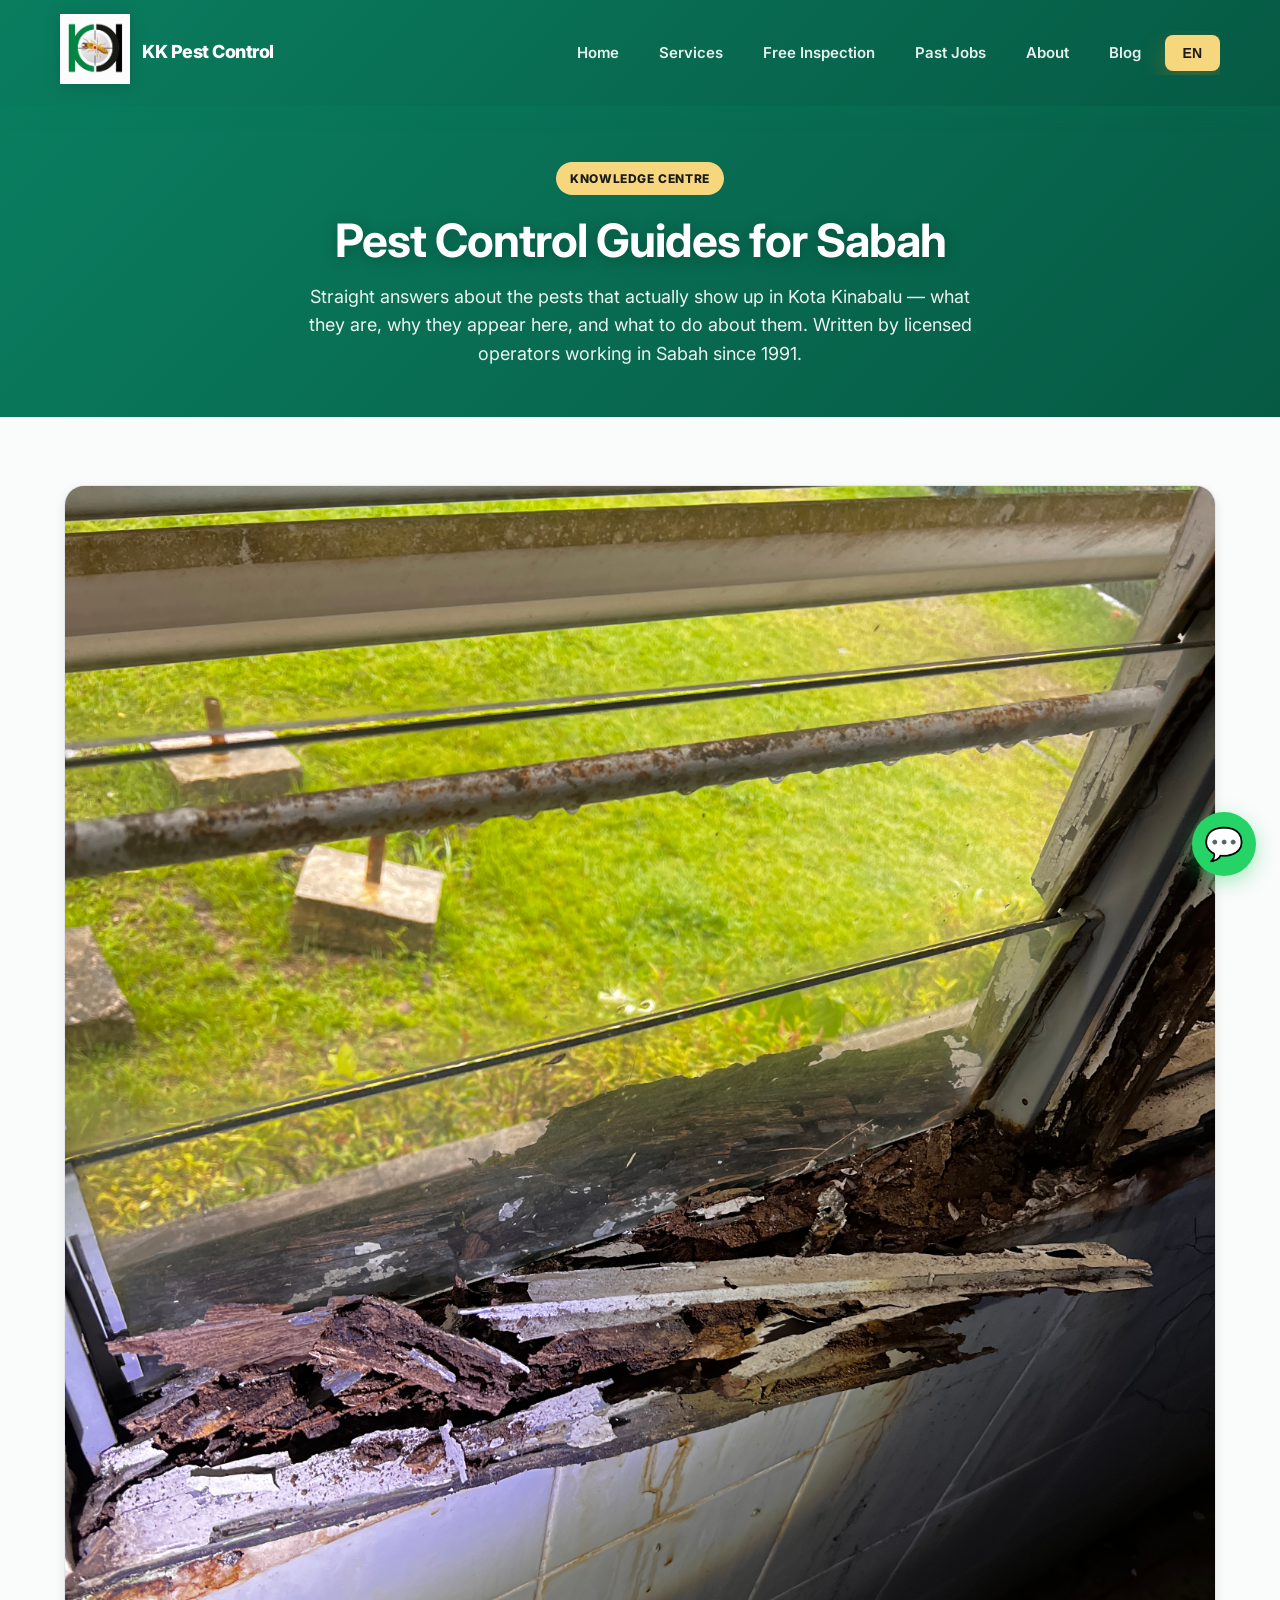
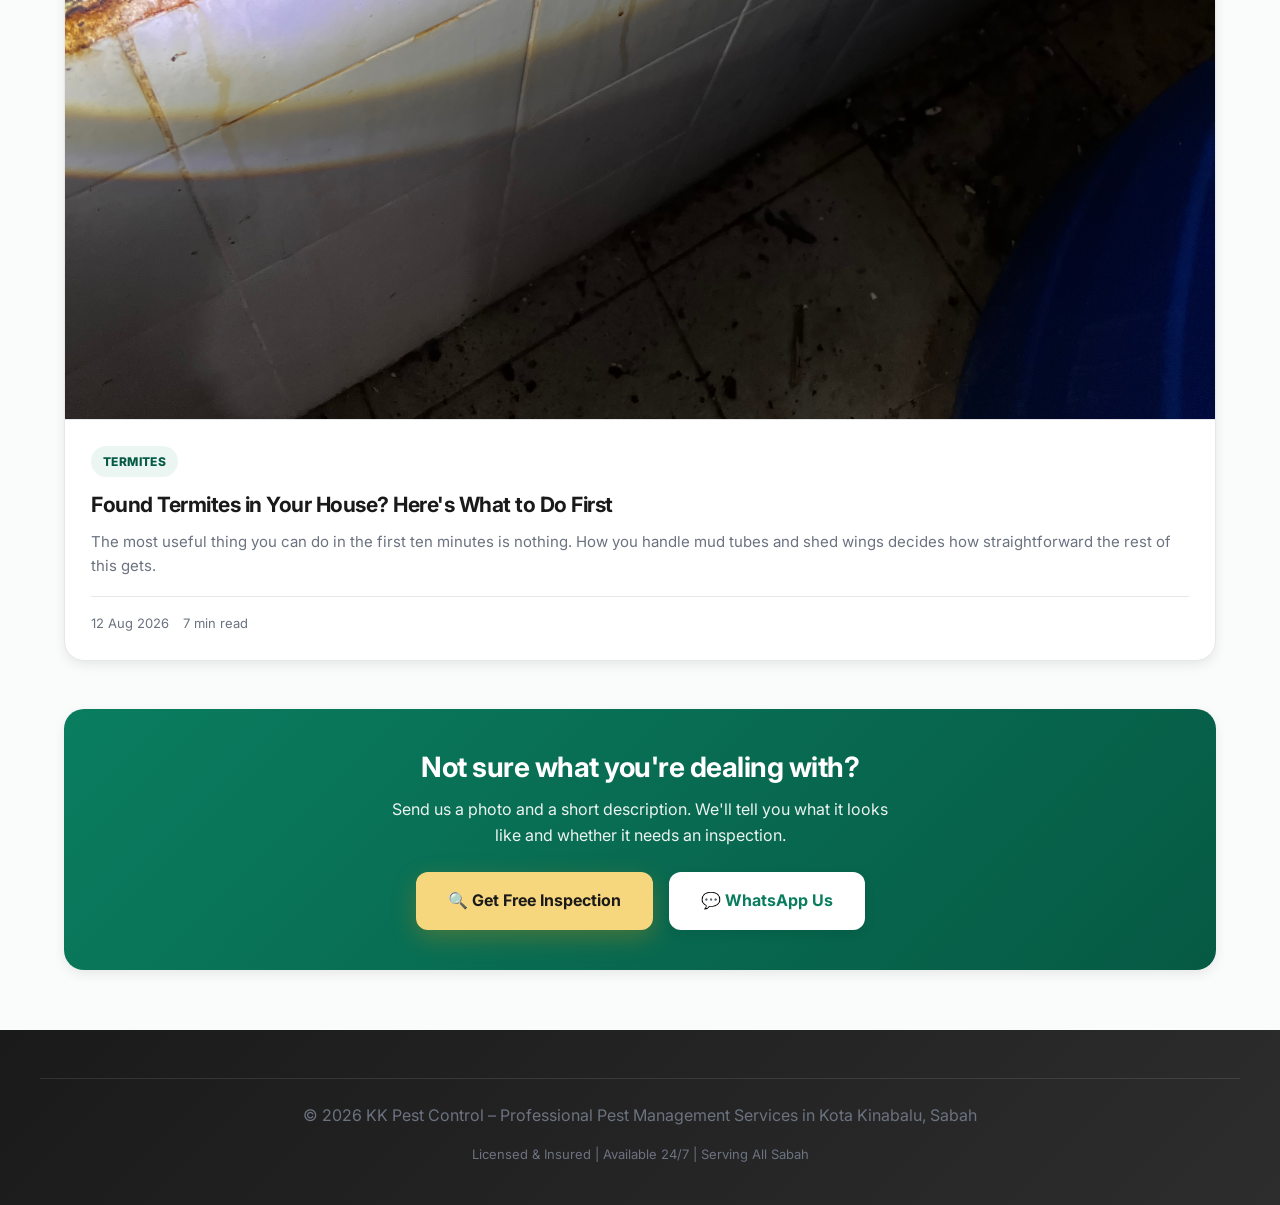
<file: blog/index.html>
<!DOCTYPE html>
<html lang="en">

<head>
    <!-- Google tag (gtag.js) -->
    <script async src="https://www.googletagmanager.com/gtag/js?id=AW-18171589737"></script>
    <script>
        window.dataLayer = window.dataLayer || [];
        function gtag() { dataLayer.push(arguments); }
        gtag('js', new Date());
        gtag('config', 'AW-18171589737');
        gtag('config', 'G-P07L6XGL5R');
        gtag('config', 'G-FW1VK1QK3N');
    </script>

    <meta charset="UTF-8" />
    <meta name="viewport" content="width=device-width, initial-scale=1.0" />

    <title>Pest Control Knowledge Centre | KK Pest Control Sabah</title>
    <meta name="description"
        content="Practical guides on termites, cockroaches, rodents and other pests in Sabah's climate — written by licensed pest control operators in Kota Kinabalu since 1991.">
    <meta name="robots" content="index, follow">
    <link rel="canonical" href="https://kkpestctrl.com/blog/">
    <link rel="icon" href="../images/logo.png" type="image/x-icon">
    <meta name="theme-color" content="#0a7d5f">

    <meta property="og:type" content="website">
    <meta property="og:url" content="https://kkpestctrl.com/blog/">
    <meta property="og:title" content="Pest Control Knowledge Centre | KK Pest Control Sabah">
    <meta property="og:description"
        content="Practical guides on termites, cockroaches, rodents and other pests in Sabah's climate, from licensed operators in Kota Kinabalu.">
    <meta property="og:image" content="https://kkpestctrl.com/images/logo.png">
    <meta property="og:locale" content="en_MY">

    <link href="https://fonts.googleapis.com/css2?family=Inter:wght@400;500;600;700;800&display=swap" rel="stylesheet">
    <link rel="stylesheet" href="../assets/site.css">

    <script type="application/ld+json">
    {
      "@context": "https://schema.org",
      "@type": "Blog",
      "@id": "https://kkpestctrl.com/blog/#blog",
      "name": "KK Pest Control Knowledge Centre",
      "url": "https://kkpestctrl.com/blog/",
      "description": "Guides on termites, cockroaches, rodents and other pests in Sabah's climate.",
      "inLanguage": "en",
      "publisher": {
        "@type": "Organization",
        "name": "KK Pest Control",
        "url": "https://kkpestctrl.com",
        "logo": "https://kkpestctrl.com/images/logo.png"
      }
    }
    </script>
</head>

<body>

    <header>
        <div class="header-content">
            <div class="logo-section">
                <a href="../index.html"><img src="../images/logo.png" alt="KK Pest Control Logo" class="logo"></a>
                <span class="brand-text">KK Pest Control</span>
            </div>

            <button class="menu-toggle" onclick="toggleMenu()" aria-label="Toggle menu">
                <span id="menuIcon">☰</span>
            </button>

            <nav id="mainNav">
                <a href="../index.html" class="t" data-en="Home" data-my="Laman Utama">Home</a>
                <a href="../index.html#services" class="t" data-en="Services" data-my="Perkhidmatan">Services</a>
                <a href="../index.html#questionnaire" class="t" data-en="Free Inspection"
                    data-my="Permeriksaan Percuma">Free Inspection</a>
                <a href="../index.html#pastjobs" class="t" data-en="Past Jobs" data-my="Kerja Lepas">Past Jobs</a>
                <a href="../index.html#about" class="t" data-en="About" data-my="Tentang Kami">About</a>
                <a href="./" class="t" data-en="Blog" data-my="Blog">Blog</a>
                <button id="langBtn" class="lang-toggle" onclick="toggleLang()">EN</button>
            </nav>
        </div>
    </header>

    <div class="page-head">
        <div class="eyebrow t" data-en="Knowledge Centre" data-my="Pusat Pengetahuan">Knowledge Centre</div>
        <h1 class="t" data-en="Pest Control Guides for Sabah"
            data-my="Panduan Kawalan Serangga untuk Sabah">Pest Control Guides for Sabah</h1>
        <p class="t"
            data-en="Straight answers about the pests that actually show up in Kota Kinabalu — what they are, why they appear here, and what to do about them. Written by licensed operators working in Sabah since 1991."
            data-my="Jawapan jelas tentang perosak yang benar-benar wujud di Kota Kinabalu — apa itu, kenapa ia muncul di sini, dan apa yang perlu dilakukan. Ditulis oleh pengendali berlesen yang bekerja di Sabah sejak 1991.">
            Straight answers about the pests that actually show up in Kota Kinabalu — what they are, why they appear
            here, and what to do about them. Written by licensed operators working in Sabah since 1991.</p>
    </div>

    <div class="container">

        <!-- ══════════════════════════════════════════════════════════════════
             ARTICLE CARDS

             To add an article: duplicate one <article class="post-card"> block
             below and put it at the TOP of the grid (newest first).

             Keep these cards as plain HTML. Do NOT switch this listing to a
             JSON file rendered by JavaScript — a listing built by JS is an
             empty page to most crawlers and AI scrapers, which defeats the
             entire point of the blog.
             ══════════════════════════════════════════════════════════════════ -->

        <div class="post-grid">

            <article class="post-card">
                <div class="post-card-media">
                    <img src="../images/damage.jpg" alt="Timber damaged from the inside by termites">
                </div>
                <div class="post-card-body">
                    <span class="post-tag">Termites</span>
                    <h2><a href="found-termites-what-to-do/">Found Termites in Your House? Here's What to Do First</a>
                    </h2>
                    <p>The most useful thing you can do in the first ten minutes is nothing. How you handle mud tubes
                        and shed wings decides how straightforward the rest of this gets.</p>
                    <div class="post-meta">
                        <span>12 Aug 2026</span>
                        <span>7 min read</span>
                    </div>
                </div>
            </article>

            <!-- COPY-ME REFERENCE (commented out so it does not render):
            [[ ▼▼▼ EXAMPLE CARD — copy this block for each new article ▼▼▼ ]]
            <article class="post-card">
                <div class="post-card-media">
                    [[ Swap the emoji for: <img src="../images/blog/<slug>.jpg" alt="..."> ]]
                    🐜
                </div>
                <div class="post-card-body">
                    <span class="post-tag">Termites</span>
                    <h2><a href="example-article/">Article headline goes here</a></h2>
                    <p>One or two sentences of standfirst. Say what the reader will understand by the end,
                        not what the article "covers". This text is what shows in search result snippets.</p>
                    <div class="post-meta">
                        <span>1 Jan 2026</span>
                        <span>6 min read</span>
                    </div>
                </div>
            </article>
            [[ ▲▲▲ END EXAMPLE CARD ▲▲▲ ]]
            -->

        </div>

        <div class="article-cta">
            <h2 class="t" data-en="Not sure what you're dealing with?"
                data-my="Tidak pasti apa yang anda hadapi?">Not sure what you're dealing with?</h2>
            <p class="t"
                data-en="Send us a photo and a short description. We'll tell you what it looks like and whether it needs an inspection."
                data-my="Hantar gambar dan penerangan ringkas. Kami akan beritahu apa yang kelihatan dan sama ada ia memerlukan pemeriksaan.">
                Send us a photo and a short description. We'll tell you what it looks like and whether it needs an
                inspection.</p>
            <div class="cta-group">
                <a class="btn btn-primary" href="../index.html#questionnaire">
                    <span class="t" data-en="🔍 Get Free Inspection"
                        data-my="🔍 Pemeriksaan Percuma">🔍 Get Free Inspection</span>
                </a>
                <a class="btn btn-secondary" href="https://wa.me/60163587488" target="_blank" rel="noopener"
                    onclick="gtag_report_conversion();">
                    <span class="t" data-en="💬 WhatsApp Us" data-my="💬 WhatsApp Kami">💬 WhatsApp Us</span>
                </a>
            </div>
        </div>

    </div>

    <div class="whatsapp-float" onclick="openWhatsApp('https://wa.me/60163587488')">💬</div>

    <footer>
        <div class="footer-content">
            <div class="copyright">
                <p class="t"
                    data-en="© 2026 KK Pest Control – Professional Pest Management Services in Kota Kinabalu, Sabah"
                    data-my="© 2026 KK Pest Control – Perkhidmatan Pengurusan Serangga Profesional di Kota Kinabalu, Sabah">
                    © 2026 KK Pest Control – Professional Pest Management Services in Kota Kinabalu, Sabah</p>
                <p style="margin-top: 8px; font-size: 13px;">
                    <span class="t" data-en="Licensed &amp; Insured | Available 24/7 | Serving All Sabah"
                        data-my="Berlesen &amp; Diinsuranskan | Tersedia 24/7 | Meliputi Seluruh Sabah">Licensed &amp;
                        Insured | Available 24/7 | Serving All Sabah</span>
                </p>
            </div>
        </div>
    </footer>

    <script src="../assets/site.js"></script>
</body>

</html>
</file>
<file: assets/site.css>
/* MODERN COLOR SYSTEM */
:root {
    --primary: #0a7d5f;
    --primary-dark: #065a44;
    --primary-light: #0d9974;
    --accent: #f7d77e;
    --accent-hover: #ffaa33;
    --bg-main: #fafbfb;
    --bg-card: #ffffff;
    --text-dark: #1a1a1a;
    --text-muted: #6b7280;
    --border: #e5e7eb;
    --shadow-sm: 0 1px 3px rgba(0, 0, 0, 0.05);
    --shadow-md: 0 4px 12px rgba(0, 0, 0, 0.08);
    --shadow-lg: 0 10px 40px rgba(0, 0, 0, 0.12);
    --shadow-accent: 0 8px 24px rgba(255, 149, 0, 0.25);
    --radius-sm: 8px;
    --radius-md: 12px;
    --radius-lg: 20px;
    --transition: all 0.3s cubic-bezier(0.4, 0, 0.2, 1);
}

/* GLOBAL RESET & BASE */
* {
    margin: 0;
    padding: 0;
    box-sizing: border-box;
}

body {
    font-family: 'Inter', -apple-system, BlinkMacSystemFont, 'Segoe UI', sans-serif;
    background: var(--bg-main);
    color: var(--text-dark);
    line-height: 1.6;
    -webkit-font-smoothing: antialiased;
    display: flex;
    flex-direction: column;
    min-height: 100vh;
}

/* HEADER WITH GLASS EFFECT */
header {
    background: linear-gradient(135deg, var(--primary) 0%, var(--primary-dark) 100%);
    padding: 14px 0;
    position: sticky;
    top: 0;
    z-index: 100;
    box-shadow: 0 4px 20px rgba(10, 125, 95, 0.15);
    backdrop-filter: blur(10px);
}

.header-content {
    max-width: 1200px;
    margin: 0 auto;
    padding: 0 20px;
    display: flex;
    justify-content: space-between;
    align-items: center;
    gap: 16px;
}

.logo-section {
    display: flex;
    align-items: center;
    gap: 12px;
    flex-shrink: 0;
}

.logo {
    width: 70px;
    height: auto;
    filter: drop-shadow(0 2px 8px rgba(0, 0, 0, 0.15));
    transition: var(--transition);
}

.logo:hover {
    transform: scale(1.05);
}

.brand-text {
    color: white;
    font-size: 18px;
    font-weight: 800;
    letter-spacing: -0.5px;
    white-space: nowrap;
}

/* Mobile Menu Toggle */
.menu-toggle {
    display: none;
    background: none;
    border: none;
    color: white;
    font-size: 28px;
    cursor: pointer;
    padding: 8px;
    z-index: 101;
}

header nav {
    display: flex;
    gap: 8px;
    align-items: center;
}

header nav a {
    color: rgba(255, 255, 255, 0.9);
    text-decoration: none;
    font-weight: 600;
    font-size: 15px;
    padding: 10px 16px;
    border-radius: var(--radius-sm);
    transition: var(--transition);
    cursor: pointer;
    white-space: nowrap;
}

header nav a:hover {
    background: rgba(255, 255, 255, 0.15);
    color: white;
}

.lang-toggle {
    background: var(--accent);
    color: var(--text-dark);
    padding: 10px 18px;
    border-radius: var(--radius-sm);
    font-weight: 700;
    font-size: 14px;
    cursor: pointer;
    transition: var(--transition);
    box-shadow: var(--shadow-accent);
    border: none;
    white-space: nowrap;
}

.lang-toggle:hover {
    background: var(--accent-hover);
    transform: translateY(-2px);
    box-shadow: 0 12px 28px rgba(255, 149, 0, 0.3);
}

/* HERO SECTION */
.hero {
    /* EASILY CHANGE BACKGROUND IMAGE HERE - replace the URL below */
    background: linear-gradient(135deg, rgba(10, 125, 95, 0.7) 0%, rgba(8, 72, 58, 0.8) 100%),
        url('../images/banner.png') center/cover;
    padding: 100px 24px;
    text-align: center;
    position: relative;
    overflow: hidden;
}

.hero::before {
    content: '';
    position: absolute;
    top: 0;
    left: 0;
    right: 0;
    bottom: 0;
    background: radial-gradient(circle at 30% 50%, rgba(255, 149, 0, 0.1), transparent 50%);
    opacity: 0.6;
}

.hero-content {
    max-width: 800px;
    margin: 0 auto;
    position: relative;
    z-index: 1;
}

.hero h1 {
    font-size: clamp(32px, 5vw, 56px);
    font-weight: 800;
    line-height: 1.2;
    margin-bottom: 12px;
    letter-spacing: -1px;
    color: white;
    text-shadow: 0 3px 15px rgba(0, 0, 0, 0.4);
}

.hero-subtitle {
    font-size: clamp(20px, 3vw, 32px);
    font-weight: 900;
    letter-spacing: 3px;
    color: #1a1a1a;
    background: var(--accent);
    display: inline-block;
    padding: 8px 32px;
    border-radius: var(--radius-sm);
    margin-bottom: 24px;
    box-shadow: 0 4px 20px rgba(255, 149, 0, 0.3);
    text-shadow: none;
}

.hero p {
    font-size: clamp(16px, 2vw, 20px);
    opacity: 0.95;
    margin-bottom: 36px;
    max-width: 700px;
    margin-left: auto;
    margin-right: auto;
    color: white;
    text-shadow: 0 2px 10px rgba(0, 0, 0, 0.3);
}

.cta-group {
    display: flex;
    gap: 16px;
    justify-content: center;
    flex-wrap: wrap;
}

/* BUTTONS */
.btn {
    display: inline-flex;
    align-items: center;
    gap: 8px;
    padding: 16px 32px;
    border-radius: var(--radius-md);
    font-weight: 700;
    font-size: 16px;
    text-decoration: none;
    transition: var(--transition);
    cursor: pointer;
    border: none;
    font-family: inherit;
}

.btn-primary {
    background: var(--accent);
    color: var(--text-dark);
    box-shadow: var(--shadow-accent);
}

.btn-primary:hover {
    background: var(--accent-hover);
    transform: translateY(-3px);
    box-shadow: 0 14px 32px rgba(255, 149, 0, 0.35);
}

.btn-secondary {
    background: white;
    color: var(--primary);
    box-shadow: var(--shadow-md);
}

.btn-secondary:hover {
    background: #f9fafb;
    transform: translateY(-3px);
    box-shadow: var(--shadow-lg);
}

/* CONTAINER */
.container {
    max-width: 1200px;
    margin: 0 auto;
    padding: 60px 24px;
    flex: 1;
}

/* CARDS */
.card {
    background: var(--bg-card);
    padding: 40px;
    border-radius: var(--radius-lg);
    box-shadow: var(--shadow-md);
    margin-bottom: 32px;
    border: 1px solid var(--border);
    transition: var(--transition);
}

.card:hover {
    box-shadow: var(--shadow-lg);
    transform: translateY(-4px);
}

/* SERVICES GRID */
.services-grid {
    display: grid;
    grid-template-columns: repeat(auto-fit, minmax(280px, 1fr));
    gap: 24px;
    margin: 40px 0;
}

.service-card {
    background: var(--bg-card);
    padding: 32px;
    border-radius: var(--radius-lg);
    box-shadow: var(--shadow-sm);
    border: 2px solid var(--border);
    transition: var(--transition);
    text-align: center;
    cursor: pointer;
}

.service-card:hover {
    border-color: var(--primary);
    box-shadow: var(--shadow-lg);
    transform: translateY(-6px);
}

.service-detail-card,
.service-group-intro {
    scroll-margin-top: 110px;
}

.service-scroll-highlight {
    border-color: var(--primary) !important;
    box-shadow: 0 0 0 4px rgba(10, 125, 95, 0.12), var(--shadow-lg) !important;
}

.service-icon {
    width: 64px;
    height: 64px;
    background: linear-gradient(135deg, rgba(255, 149, 0, 0.1), rgba(255, 149, 0, 0.15));
    border: 2px solid rgba(255, 149, 0, 0.3);
    border-radius: 16px;
    display: flex;
    align-items: center;
    justify-content: center;
    margin: 0 auto 20px;
    font-size: 32px;
    box-shadow: 0 4px 12px rgba(255, 149, 0, 0.15);
}

.service-card h3 {
    color: var(--text-dark);
    font-size: 20px;
    font-weight: 700;
    margin-bottom: 12px;
    text-align: center;
}

.service-card p {
    color: var(--text-muted);
    font-size: 15px;
    line-height: 1.6;
}

.service-image-wrap {
    width: 100%;
    max-width: 320px;
    margin: 0 auto 20px;
}

.service-image,
.service-image-placeholder {
    width: 100%;
    aspect-ratio: 2 / 3;
    border-radius: var(--radius-md);
}

.service-image,
.service-detail-image {
    object-fit: cover;
    object-position: center top;
    display: block;
    box-shadow: var(--shadow-sm);
}

.service-image-placeholder,
.service-detail-image-placeholder {
    display: none;
    align-items: center;
    justify-content: center;
    flex-direction: column;
    gap: 8px;
    background: linear-gradient(135deg, rgba(10, 125, 95, 0.08), rgba(255, 149, 0, 0.12));
    border: 2px dashed rgba(10, 125, 95, 0.25);
    color: var(--text-muted);
    text-align: center;
    padding: 16px;
}

.service-image-placeholder span,
.service-detail-image-placeholder span {
    font-size: 42px;
    line-height: 1;
}

.service-image-placeholder small,
.service-detail-image-placeholder small {
    font-size: 13px;
    line-height: 1.4;
}

.service-detail-layout {
    display: grid;
    grid-template-columns: minmax(240px, 360px) 1fr;
    gap: 28px;
    align-items: start;
}

.service-detail-media {
    width: 100%;
    max-width: 360px;
}

.service-detail-layout>div:first-child .service-image-wrap {
    max-width: 360px;
    margin-bottom: 0;
}

.service-detail-image,
.service-detail-image-placeholder {
    width: 100%;
    aspect-ratio: 2 / 3;
    border-radius: var(--radius-md);
}


/* GROUPED SERVICE SECTIONS */
.service-group-intro {
    background: linear-gradient(135deg, rgba(10, 125, 95, 0.08), rgba(255, 149, 0, 0.08));
    border: 2px solid rgba(10, 125, 95, 0.16);
    border-left: 6px solid var(--primary);
}

.service-group-label {
    display: inline-flex;
    align-items: center;
    width: fit-content;
    padding: 8px 14px;
    border-radius: 999px;
    background: var(--primary);
    color: white;
    font-size: 13px;
    font-weight: 800;
    letter-spacing: 0.5px;
    text-transform: uppercase;
    margin-bottom: 14px;
}

.service-group-methods {
    display: grid;
    grid-template-columns: repeat(auto-fit, minmax(220px, 1fr));
    gap: 16px;
    margin-top: 24px;
}

.service-group-method {
    background: white;
    border: 1px solid var(--border);
    border-radius: var(--radius-md);
    padding: 18px;
    box-shadow: var(--shadow-sm);
}

.service-group-method strong {
    display: block;
    color: var(--primary-dark);
    font-size: 16px;
    margin-bottom: 6px;
}

.service-group-method span {
    color: var(--text-muted);
    font-size: 14px;
    line-height: 1.5;
}

.service-method-badge {
    display: inline-flex;
    align-items: center;
    width: fit-content;
    padding: 7px 12px;
    border-radius: 999px;
    background: rgba(10, 125, 95, 0.08);
    color: var(--primary-dark);
    font-size: 12px;
    font-weight: 800;
    letter-spacing: 0.4px;
    text-transform: uppercase;
    margin-bottom: 16px;
}




/* SERVICE IMAGE LIGHTBOX */
.service-detail-image {
    cursor: zoom-in;
}

.service-detail-image:focus {
    outline: 4px solid rgba(10, 125, 95, 0.35);
    outline-offset: 4px;
}

.image-lightbox {
    position: fixed;
    inset: 0;
    z-index: 5000;
    display: none;
    background: rgba(0, 0, 0, 0.9);
    padding: 20px;
}

.image-lightbox.active {
    display: flex;
    align-items: stretch;
    justify-content: center;
}

.image-lightbox-content {
    width: 100%;
    height: 100%;
    overflow: auto;
    -webkit-overflow-scrolling: touch;
    display: flex;
    justify-content: center;
    align-items: flex-start;
    padding: 56px 0 36px;
}

.image-lightbox-img {
    width: min(92vw, 900px);
    max-width: none;
    height: auto;
    border-radius: var(--radius-md);
    box-shadow: 0 16px 60px rgba(0, 0, 0, 0.45);
    background: white;
}

.image-lightbox-close {
    position: fixed;
    top: 16px;
    right: 16px;
    width: 44px;
    height: 44px;
    border: none;
    border-radius: 999px;
    background: rgba(255, 255, 255, 0.95);
    color: var(--text-dark);
    font-size: 28px;
    line-height: 1;
    cursor: pointer;
    z-index: 5001;
    box-shadow: var(--shadow-md);
}

.image-lightbox-close:hover {
    background: white;
    transform: scale(1.05);
}

.image-lightbox-hint {
    position: fixed;
    left: 50%;
    bottom: 14px;
    transform: translateX(-50%);
    color: rgba(255, 255, 255, 0.78);
    font-size: 13px;
    text-align: center;
    pointer-events: none;
    z-index: 5001;
    width: calc(100% - 32px);
}

body.lightbox-open {
    overflow: hidden;
}

@media (max-width: 768px) {
    .image-lightbox {
        padding: 10px;
    }

    .image-lightbox-content {
        padding: 58px 0 38px;
        justify-content: flex-start;
    }

    .image-lightbox-img {
        width: calc(100vw - 20px);
        border-radius: var(--radius-sm);
    }

    .image-lightbox-close {
        top: 10px;
        right: 10px;
    }
}


/* TYPOGRAPHY */
h1,
h2,
h3,
h4 {
    font-weight: 700;
    color: var(--text-dark);
    line-height: 1.3;
}

h2 {
    font-size: clamp(28px, 4vw, 40px);
    margin-bottom: 16px;
    letter-spacing: -0.5px;
}

h3 {
    font-size: clamp(22px, 3vw, 28px);
    margin-bottom: 12px;
    color: var(--primary-dark);
}

p {
    color: var(--text-muted);
    font-size: 16px;
    margin-bottom: 16px;
}

/* FORM ELEMENTS */
.form-group {
    margin-bottom: 24px;
}

label {
    display: block;
    font-weight: 600;
    color: var(--text-dark);
    margin-bottom: 8px;
    font-size: 15px;
}

input,
select,
textarea {
    width: 100%;
    padding: 14px 16px;
    font-size: 16px;
    font-family: inherit;
    border-radius: var(--radius-sm);
    border: 2px solid var(--border);
    background: var(--bg-main);
    transition: var(--transition);
    color: var(--text-dark);
}

input:focus,
select:focus,
textarea:focus {
    outline: none;
    border-color: var(--primary);
    background: white;
    box-shadow: 0 0 0 4px rgba(10, 125, 95, 0.1);
}

/* FEATURES LIST */
.features-list {
    list-style: none;
    margin: 24px 0;
}

.features-list li {
    padding: 16px 0;
    padding-left: 36px;
    position: relative;
    color: var(--text-muted);
    font-size: 16px;
    border-bottom: 1px solid var(--border);
}

.features-list li:last-child {
    border-bottom: none;
}

.features-list li::before {
    content: '✓';
    position: absolute;
    left: 0;
    top: 16px;
    width: 24px;
    height: 24px;
    background: var(--primary);
    color: white;
    border-radius: 50%;
    display: flex;
    align-items: center;
    justify-content: center;
    font-weight: 700;
    font-size: 14px;
}

/* STATS SECTION */
.stats {
    display: grid;
    grid-template-columns: repeat(auto-fit, minmax(200px, 1fr));
    gap: 32px;
    margin: 48px 0;
}

.stat-item {
    text-align: center;
    padding: 24px;
    background: linear-gradient(135deg, rgba(10, 125, 95, 0.05), rgba(13, 153, 116, 0.05));
    border-radius: var(--radius-lg);
    border: 2px solid rgba(10, 125, 95, 0.1);
}

.stat-number {
    font-size: 48px;
    font-weight: 800;
    color: var(--primary);
    display: block;
    line-height: 1;
    margin-bottom: 8px;
}

.stat-label {
    color: var(--text-muted);
    font-size: 15px;
    font-weight: 600;
}

/* GALLERY */
.gallery {
    display: grid;
    grid-template-columns: repeat(auto-fit, minmax(250px, 1fr));
    gap: 24px;
    margin-top: 32px;
}

.gallery-item {
    position: relative;
    border-radius: var(--radius-lg);
    overflow: hidden;
    aspect-ratio: 4/3;
    box-shadow: var(--shadow-md);
    transition: var(--transition);
}

.gallery-item:hover {
    transform: scale(1.03);
    box-shadow: var(--shadow-lg);
}

.gallery-item img {
    width: 100%;
    height: 100%;
    object-fit: cover;
}

/* TRUST BADGES */
.trust-badges {
    display: flex;
    justify-content: center;
    gap: 40px;
    flex-wrap: wrap;
    margin: 48px 0;
    padding: 32px;
    background: rgba(10, 125, 95, 0.03);
    border-radius: var(--radius-lg);
    border: 2px solid rgba(10, 125, 95, 0.1);
}

.badge {
    text-align: center;
}

.badge-icon {
    width: 56px;
    height: 56px;
    background: var(--primary);
    color: white;
    border-radius: 50%;
    display: flex;
    align-items: center;
    justify-content: center;
    margin: 0 auto 12px;
    font-size: 28px;
}

.badge-text {
    font-size: 14px;
    font-weight: 600;
    color: var(--text-dark);
}

/* FOOTER */
footer {
    background: linear-gradient(135deg, #1a1a1a 0%, #2d2d2d 100%);
    color: rgba(255, 255, 255, 0.8);
    padding: 48px 24px 24px;
    margin-top: auto;
}

.footer-content {
    max-width: 1200px;
    margin: 0 auto;
    text-align: center;
}

.footer-links {
    display: flex;
    justify-content: center;
    gap: 24px;
    margin-bottom: 24px;
    flex-wrap: wrap;
}

.footer-links a {
    color: rgba(255, 255, 255, 0.7);
    text-decoration: none;
    font-size: 14px;
    transition: var(--transition);
}

.footer-links a:hover {
    color: var(--accent);
}

.copyright {
    font-size: 14px;
    color: rgba(255, 255, 255, 0.5);
    padding-top: 24px;
    border-top: 1px solid rgba(255, 255, 255, 0.1);
}

/* WHATSAPP FLOAT BUTTON */
.whatsapp-float {
    position: fixed;
    bottom: 24px;
    right: 24px;
    width: 64px;
    height: 64px;
    background: #25D366;
    border-radius: 50%;
    display: flex;
    align-items: center;
    justify-content: center;
    box-shadow: 0 6px 20px rgba(37, 211, 102, 0.4);
    cursor: pointer;
    z-index: 1000;
    transition: var(--transition);
    font-size: 32px;
}

.whatsapp-float:hover {
    transform: scale(1.1);
    box-shadow: 0 8px 28px rgba(37, 211, 102, 0.5);
}

/* UTILITY CLASSES */
.hidden {
    display: none;
}

.text-center {
    text-align: center;
}

.mt-4 {
    margin-top: 32px;
}

.mb-4 {
    margin-bottom: 32px;
}

/* PAST JOBS LAYOUT */
.job-entry {
    display: grid;
    grid-template-columns: 1fr 2fr;
    gap: 24px;
    align-items: stretch;
}

.job-image {
    width: 100%;
    border-radius: var(--radius-md);
    box-shadow: var(--shadow-md);
}


/* CLIENT / PAST JOBS SECTION */
.client-grid {
    display: grid;
    grid-template-columns: repeat(auto-fit, minmax(320px, 1fr));
    gap: 24px;
    margin-top: 32px;
}

.client-card {
    background: var(--bg-card);
    border: 1px solid var(--border);
    border-radius: var(--radius-lg);
    box-shadow: var(--shadow-md);
    overflow: hidden;
    transition: var(--transition);
    display: flex;
    flex-direction: column;
}

.client-card:hover {
    box-shadow: var(--shadow-lg);
    transform: translateY(-4px);
}

.client-logo-wrap {
    min-height: 180px;
    padding: 28px;
    background: #ffffff;
    display: flex;
    align-items: center;
    justify-content: center;
    border-bottom: 1px solid var(--border);
}

.client-logo {
    max-width: 100%;
    max-height: 130px;
    object-fit: contain;
    display: block;
}

.client-logo-placeholder {
    width: 100%;
    min-height: 130px;
    border: 2px dashed rgba(10, 125, 95, 0.25);
    border-radius: var(--radius-md);
    display: flex;
    align-items: center;
    justify-content: center;
    text-align: center;
    color: var(--text-muted);
    background: linear-gradient(135deg, rgba(10, 125, 95, 0.05), rgba(255, 149, 0, 0.08));
    padding: 16px;
    font-weight: 600;
}

.client-content {
    padding: 28px;
    display: flex;
    flex-direction: column;
    flex: 1;
}

.client-content h3 {
    color: var(--primary-dark);
    margin-bottom: 8px;
    text-align: left;
}

.client-meta {
    color: var(--text-muted);
    font-size: 14px;
    margin-bottom: 16px;
    line-height: 1.7;
}

.client-service-tag {
    display: inline-flex;
    align-items: center;
    width: fit-content;
    padding: 8px 12px;
    border-radius: 999px;
    background: rgba(10, 125, 95, 0.08);
    color: var(--primary-dark);
    font-size: 13px;
    font-weight: 700;
    margin-bottom: 16px;
}

.testimonial-box {
    background: rgba(10, 125, 95, 0.05);
    border-left: 4px solid var(--primary);
    border-radius: var(--radius-sm);
    padding: 16px;
    margin-top: auto;
}

.testimonial-box p {
    margin: 0;
    font-size: 15px;
}

.placeholder-note {
    color: var(--text-muted);
    font-size: 13px;
    font-style: italic;
    margin-top: 10px;
}


/* RESPONSIVE */
@media (max-width: 758px) {
    .job-image {
        width: 400px;
        height: 400px;
        object-fit: cover;
    }

    .menu-toggle {
        display: block;
    }

    .header-content {
        padding: 0 16px;
    }

    .logo {
        width: 60px;
    }

    .brand-text {
        font-size: 16px;
    }

    header nav {
        position: fixed;
        top: 0;
        right: -100%;
        height: 100vh;
        width: 280px;
        background: linear-gradient(135deg, var(--primary-dark) 0%, var(--primary) 100%);
        flex-direction: column;
        padding: 80px 24px 24px;
        gap: 4px;
        box-shadow: -4px 0 20px rgba(0, 0, 0, 0.3);
        transition: right 0.3s ease;
        z-index: 100;
        align-items: stretch;
    }

    header nav.active {
        right: 0;
    }

    header nav a {
        width: 100%;
        text-align: left;
        padding: 14px 20px;
        font-size: 16px;
        border-bottom: 1px solid rgba(255, 255, 255, 0.1);
    }

    .lang-toggle {
        width: 100%;
        text-align: center;
        padding: 14px 20px;
        margin: 12px 0 0 0;
        font-size: 16px;
    }

    .hero {
        padding: 60px 20px;
    }

    .hero h1 {
        font-size: 32px;
    }

    .hero p {
        font-size: 16px;
    }

    .container {
        padding: 40px 16px;
    }

    .card {
        padding: 24px 20px;
    }

    .cta-group {
        flex-direction: column;
        width: 100%;
    }

    .btn {
        width: 100%;
        justify-content: center;
    }

    .services-grid {
        grid-template-columns: 1fr;
        gap: 20px;
    }

    .service-image-wrap {
        max-width: 360px;
    }

    .service-detail-layout {
        grid-template-columns: 1fr;
        gap: 20px;
    }

    .service-detail-media {
        max-width: 420px;
        margin: 0 auto;
    }

    .service-detail-layout>div:first-child .service-image-wrap {
        max-width: 420px;
        margin: 0 auto;
    }


    .stats {
        grid-template-columns: repeat(2, 1fr);
        gap: 16px;
    }

    .stat-number {
        font-size: 36px;
    }

    .trust-badges {
        gap: 24px;
    }

    .gallery {
        grid-template-columns: 1fr;
        gap: 16px;
    }

    h2 {
        font-size: 28px;
    }

    h3 {
        font-size: 22px;
    }

    .whatsapp-float {
        width: 56px;
        height: 56px;
        font-size: 28px;
        bottom: 20px;
        right: 20px;
    }

    .footer-links {
        flex-direction: column;
        gap: 12px;
    }

    /* Past Jobs Mobile Layout */
    .job-entry {
        grid-template-columns: 1fr;
        gap: 16px;
    }

    .hero-subtitle {
        font-size: 18px;
        letter-spacing: 2px;
        padding: 6px 24px;
    }
}

@media (max-width: 480px) {
    .job-image {
        width: 100%;
        object-fit: cover;
    }

    .logo {
        width: 50px;
    }

    .brand-text {
        font-size: 14px;
    }

    .hero h1 {
        font-size: 28px;
    }

    .stat-number {
        font-size: 32px;
    }

    .stats {
        grid-template-columns: 1fr;
    }

    .card {
        padding: 20px 16px;
    }
}

/* ANIMATIONS */
@keyframes fadeInUp {
    from {
        opacity: 0;
        transform: translateY(20px);
    }

    to {
        opacity: 1;
        transform: translateY(0);
    }
}

.fade-in {
    animation: fadeInUp 0.6s ease-out;
}

.videos-section {
    display: flex;
    gap: 20px;
    margin-top: 50px;
    margin-bottom: -20px;
    justify-content: center;
    flex-wrap: wrap;
}

.videos-section video {
    width: 360px;
    height: auto;
    border-radius: 12px;
    box-shadow: 0 4px 14px rgba(0, 0, 0, 0.2);
}

/* Mobile */
@media (max-width: 768px) {
    .videos-section {
        flex-direction: column;
        gap: 24px;
        padding: 0 16px;
    }

    .videos-section video {
        width: 100%;
        max-width: 420px;
        height: auto;
        margin: 0 auto;
    }
}

.license-img {
    width: 60%;
    /* Bigger on desktop */
    max-width: 650px;
    /* Clean controlled max size */
    border-radius: 12px;
    box-shadow: 0 4px 14px rgba(0, 0, 0, 0.15);
    display: block;
    margin: 20px 0;
    /* Remove auto-centering */
}

/* Mobile */
@media (max-width: 768px) {
    .license-img {
        width: 100%;
        max-width: 500px;
        margin: 20px auto;
        /* Center only on mobile */
    }
}

/* Prevent entire site from scrolling horizontally */
html,
body {
    overflow-x: hidden;
    width: 100%;
}

/* Force proper sizing */
* {
    box-sizing: border-box;
}

/* Prevent nav overflow */
header nav {
    overflow-x: hidden;
}

header nav ul {
    display: flex;
    flex-wrap: wrap;
    justify-content: center;
    padding: 0;
}

header nav ul li {
    white-space: nowrap;
}

/* Prevent images from exceeding screen */
img {
    max-width: 100%;
    height: auto;
}

/* Extra safety for video section */
.videos-section {
    max-width: 100%;
    overflow-x: hidden;
}


/* ==========================================================================
   BLOG
   Article listing + article pages. Inherits every token from :root above.
   ========================================================================== */

/* --- Shared: compact page header (blog pages have no hero) --------------- */
.page-head {
    background: linear-gradient(135deg, var(--primary) 0%, var(--primary-dark) 100%);
    padding: 56px 24px 48px;
    text-align: center;
    color: white;
}

.page-head h1 {
    color: white;
    font-size: clamp(30px, 4.5vw, 46px);
    letter-spacing: -1px;
    margin-bottom: 12px;
    text-shadow: 0 3px 15px rgba(0, 0, 0, 0.25);
}

.page-head p {
    color: rgba(255, 255, 255, 0.92);
    max-width: 680px;
    margin: 0 auto;
    font-size: clamp(15px, 2vw, 18px);
}

.page-head .eyebrow {
    display: inline-flex;
    align-items: center;
    padding: 7px 14px;
    border-radius: 999px;
    background: var(--accent);
    color: var(--text-dark);
    font-size: 12px;
    font-weight: 800;
    letter-spacing: 0.6px;
    text-transform: uppercase;
    margin-bottom: 16px;
}

/* --- Breadcrumbs --------------------------------------------------------- */
.breadcrumb {
    font-size: 14px;
    color: var(--text-muted);
    margin-bottom: 24px;
}

.breadcrumb a {
    color: var(--primary);
    text-decoration: none;
    font-weight: 600;
}

.breadcrumb a:hover {
    text-decoration: underline;
}

.breadcrumb span {
    margin: 0 8px;
    opacity: 0.5;
}

/* --- Article listing grid ------------------------------------------------ */
.post-grid {
    display: grid;
    grid-template-columns: repeat(auto-fit, minmax(320px, 1fr));
    gap: 24px;
    margin-top: 8px;
}

.post-card {
    background: var(--bg-card);
    border: 1px solid var(--border);
    border-radius: var(--radius-lg);
    box-shadow: var(--shadow-md);
    overflow: hidden;
    display: flex;
    flex-direction: column;
    transition: var(--transition);
}

.post-card:hover {
    box-shadow: var(--shadow-lg);
    transform: translateY(-4px);
    border-color: var(--primary);
}

.post-card-media {
    aspect-ratio: 16 / 9;
    background: linear-gradient(135deg, rgba(10, 125, 95, 0.1), rgba(255, 149, 0, 0.14));
    display: flex;
    align-items: center;
    justify-content: center;
    font-size: 52px;
    border-bottom: 1px solid var(--border);
}

.post-card-media img {
    width: 100%;
    height: 100%;
    object-fit: cover;
}

.post-card-body {
    padding: 26px;
    display: flex;
    flex-direction: column;
    flex: 1;
}

.post-tag {
    display: inline-flex;
    align-items: center;
    width: fit-content;
    padding: 6px 12px;
    border-radius: 999px;
    background: rgba(10, 125, 95, 0.08);
    color: var(--primary-dark);
    font-size: 12px;
    font-weight: 800;
    letter-spacing: 0.4px;
    text-transform: uppercase;
    margin-bottom: 14px;
}

.post-card h2,
.post-card h3 {
    font-size: 21px;
    line-height: 1.35;
    margin-bottom: 10px;
    color: var(--text-dark);
}

.post-card h2 a,
.post-card h3 a {
    color: inherit;
    text-decoration: none;
}

.post-card h2 a:hover,
.post-card h3 a:hover {
    color: var(--primary);
}

.post-card p {
    font-size: 15px;
    margin-bottom: 18px;
}

.post-meta {
    font-size: 13px;
    color: var(--text-muted);
    margin-top: auto;
    padding-top: 16px;
    border-top: 1px solid var(--border);
    display: flex;
    gap: 14px;
    flex-wrap: wrap;
}

/* --- Article body -------------------------------------------------------- */
.article-wrap {
    max-width: 780px;
    margin: 0 auto;
    padding: 48px 24px 24px;
}

.article-header h1 {
    font-size: clamp(28px, 4.4vw, 42px);
    letter-spacing: -0.8px;
    line-height: 1.2;
    margin-bottom: 16px;
}

.article-standfirst {
    font-size: clamp(17px, 2.2vw, 20px);
    line-height: 1.6;
    color: var(--text-muted);
    margin-bottom: 24px;
}

.article-byline {
    display: flex;
    align-items: center;
    gap: 14px;
    padding: 18px 0;
    border-top: 1px solid var(--border);
    border-bottom: 1px solid var(--border);
    margin-bottom: 36px;
    font-size: 14px;
    color: var(--text-muted);
    flex-wrap: wrap;
}

.article-byline strong {
    color: var(--text-dark);
}

.article-hero {
    width: 100%;
    aspect-ratio: 16 / 9;
    object-fit: cover;
    border-radius: var(--radius-lg);
    box-shadow: var(--shadow-md);
    margin-bottom: 36px;
}

.prose {
    font-size: 17px;
    line-height: 1.75;
}

.prose h2 {
    font-size: clamp(23px, 3vw, 30px);
    margin-top: 44px;
    margin-bottom: 14px;
    scroll-margin-top: 100px;
}

.prose h3 {
    font-size: clamp(19px, 2.4vw, 23px);
    margin-top: 32px;
    margin-bottom: 10px;
    scroll-margin-top: 100px;
}

.prose p {
    font-size: 17px;
    line-height: 1.75;
    margin-bottom: 20px;
    color: #374151;
}

.prose ul,
.prose ol {
    margin: 0 0 22px 22px;
    color: #374151;
}

.prose li {
    margin-bottom: 10px;
    line-height: 1.7;
}

.prose strong {
    color: var(--text-dark);
}

.prose a {
    color: var(--primary);
    font-weight: 600;
}

.prose img {
    width: 100%;
    border-radius: var(--radius-md);
    box-shadow: var(--shadow-sm);
    margin: 8px 0 12px;
}

.prose figure {
    margin: 28px 0;
}

.prose figcaption {
    font-size: 14px;
    color: var(--text-muted);
    text-align: center;
    margin-top: 10px;
}

/* --- Table of contents --------------------------------------------------- */
.toc {
    background: rgba(10, 125, 95, 0.04);
    border: 1px solid rgba(10, 125, 95, 0.15);
    border-left: 5px solid var(--primary);
    border-radius: var(--radius-md);
    padding: 24px 28px;
    margin-bottom: 40px;
}

.toc h2 {
    font-size: 15px !important;
    text-transform: uppercase;
    letter-spacing: 0.6px;
    color: var(--primary-dark);
    margin: 0 0 12px !important;
}

.toc ol {
    /* Custom counters instead of default markers: the number then sits flush
       with the "In this guide" heading rather than in its own hanging indent,
       and wrapped lines stay aligned with the text column, not the number. */
    list-style: none;
    margin: 0;
    padding: 0;
    counter-reset: toc;
}

.toc li {
    counter-increment: toc;
    display: grid;
    grid-template-columns: 1.75em 1fr;
    align-items: baseline;
    margin-bottom: 9px;
}

.toc li:last-child {
    margin-bottom: 0;
}

.toc li::before {
    content: counter(toc) ".";
    color: var(--primary);
    font-weight: 800;
    font-variant-numeric: tabular-nums;
}

.toc a {
    color: var(--text-dark);
    text-decoration: none;
    font-weight: 500;
}

.toc a:hover {
    color: var(--primary);
    text-decoration: underline;
}

/* --- Callouts ------------------------------------------------------------ */
.callout {
    border-radius: var(--radius-md);
    padding: 22px 26px;
    margin: 30px 0;
    border-left: 5px solid var(--primary);
    background: rgba(10, 125, 95, 0.05);
}

.callout p:last-child {
    margin-bottom: 0;
}

.callout-title {
    font-weight: 800;
    color: var(--primary-dark);
    margin-bottom: 8px;
    font-size: 16px;
}

.callout.warning {
    border-left-color: var(--accent-hover);
    background: rgba(255, 149, 0, 0.08);
}

.callout.warning .callout-title {
    color: #a35c00;
}

/* --- Author box ---------------------------------------------------------- */
.author-box {
    display: flex;
    gap: 20px;
    align-items: flex-start;
    background: var(--bg-card);
    border: 1px solid var(--border);
    border-radius: var(--radius-lg);
    padding: 26px;
    margin: 44px 0 0;
    box-shadow: var(--shadow-sm);
}

.author-box img {
    width: 64px;
    height: 64px;
    border-radius: 50%;
    object-fit: cover;
    flex-shrink: 0;
}

.author-box h3 {
    font-size: 17px;
    margin-bottom: 6px;
}

.author-box p {
    font-size: 15px;
    margin-bottom: 0;
}

/* --- Article CTA --------------------------------------------------------- */
.article-cta {
    background: linear-gradient(135deg, var(--primary) 0%, var(--primary-dark) 100%);
    border-radius: var(--radius-lg);
    padding: 40px 32px;
    text-align: center;
    margin: 48px 0 0;
    box-shadow: var(--shadow-md);
}

.article-cta h2 {
    color: white;
    font-size: clamp(22px, 3vw, 28px);
    margin: 0 0 12px;
}

.article-cta p {
    color: rgba(255, 255, 255, 0.92);
    max-width: 520px;
    margin: 0 auto 24px;
}

.article-cta .cta-group {
    margin-top: 4px;
}

/* --- Related articles ---------------------------------------------------- */
.related {
    margin-top: 56px;
}

.related h2 {
    font-size: 24px;
    margin-bottom: 20px;
}

.related-list {
    display: grid;
    gap: 12px;
}

.related-list a {
    display: block;
    padding: 18px 22px;
    background: var(--bg-card);
    border: 1px solid var(--border);
    border-radius: var(--radius-md);
    color: var(--text-dark);
    text-decoration: none;
    font-weight: 600;
    transition: var(--transition);
}

.related-list a:hover {
    border-color: var(--primary);
    color: var(--primary-dark);
    transform: translateX(4px);
    box-shadow: var(--shadow-sm);
}

@media (max-width: 758px) {
    .article-wrap {
        padding: 32px 18px 16px;
    }

    .prose {
        font-size: 16px;
    }

    .prose p {
        font-size: 16px;
    }

    .toc {
        padding: 20px;
    }

    .author-box {
        flex-direction: column;
        gap: 14px;
    }

    .article-cta {
        padding: 30px 20px;
    }

    .post-grid {
        grid-template-columns: 1fr;
    }
}


/* --- Whole-card click target ---------------------------------------------
   Stretched-link pattern: the <a> stays on the heading (so screen readers
   announce one properly-labelled link, not three), but its ::after overlay
   covers the whole card, making any part of it clickable.
   ------------------------------------------------------------------------ */
.post-card {
    position: relative;
}

.post-card:hover {
    cursor: pointer;
}

.post-card h2 a::after,
.post-card h3 a::after {
    content: '';
    position: absolute;
    inset: 0;
    z-index: 1;
}

/* Anything that must stay independently clickable sits above the overlay. */
.post-card .post-meta,
.post-card a:not(h2 a):not(h3 a) {
    position: relative;
    z-index: 2;
}

/* --- Article image placeholders ------------------------------------------
   Each <figure> points at its final image path already. Drop the real file
   in at that path and it appears — no HTML editing needed. Until then the
   dashed brief shows instead.
   ------------------------------------------------------------------------ */
.img-placeholder {
    display: none;
    flex-direction: column;
    align-items: center;
    justify-content: center;
    gap: 10px;
    aspect-ratio: 16 / 9;
    padding: 24px;
    text-align: center;
    border: 2px dashed rgba(10, 125, 95, 0.3);
    border-radius: var(--radius-md);
    background: linear-gradient(135deg, rgba(10, 125, 95, 0.06), rgba(255, 149, 0, 0.1));
}

.img-placeholder .ph-icon {
    font-size: 38px;
    line-height: 1;
}

.img-placeholder .ph-brief {
    font-size: 15px;
    font-weight: 700;
    color: var(--primary-dark);
    max-width: 460px;
}

.img-placeholder .ph-path {
    font-size: 12px;
    font-family: ui-monospace, SFMono-Regular, Menlo, monospace;
    color: var(--text-muted);
    word-break: break-all;
}


/* Article images share the service-image zoom affordance. */
.article-hero,
.prose figure img {
    cursor: zoom-in;
}

.article-hero:focus,
.prose figure img:focus {
    outline: 4px solid rgba(10, 125, 95, 0.35);
    outline-offset: 4px;
}


/* The header navigation is styled via `header nav`, not a bare `nav` selector.
   <nav class="toc"> and <nav class="breadcrumb"> are also <nav> elements, and
   a bare selector turned them into flex rows on desktop and slid them off
   screen entirely on mobile. These resets keep them safe if that ever returns. */
.toc,
.breadcrumb {
    display: block;
    position: static;
    height: auto;
    width: auto;
    flex-direction: initial;
}
</file>
